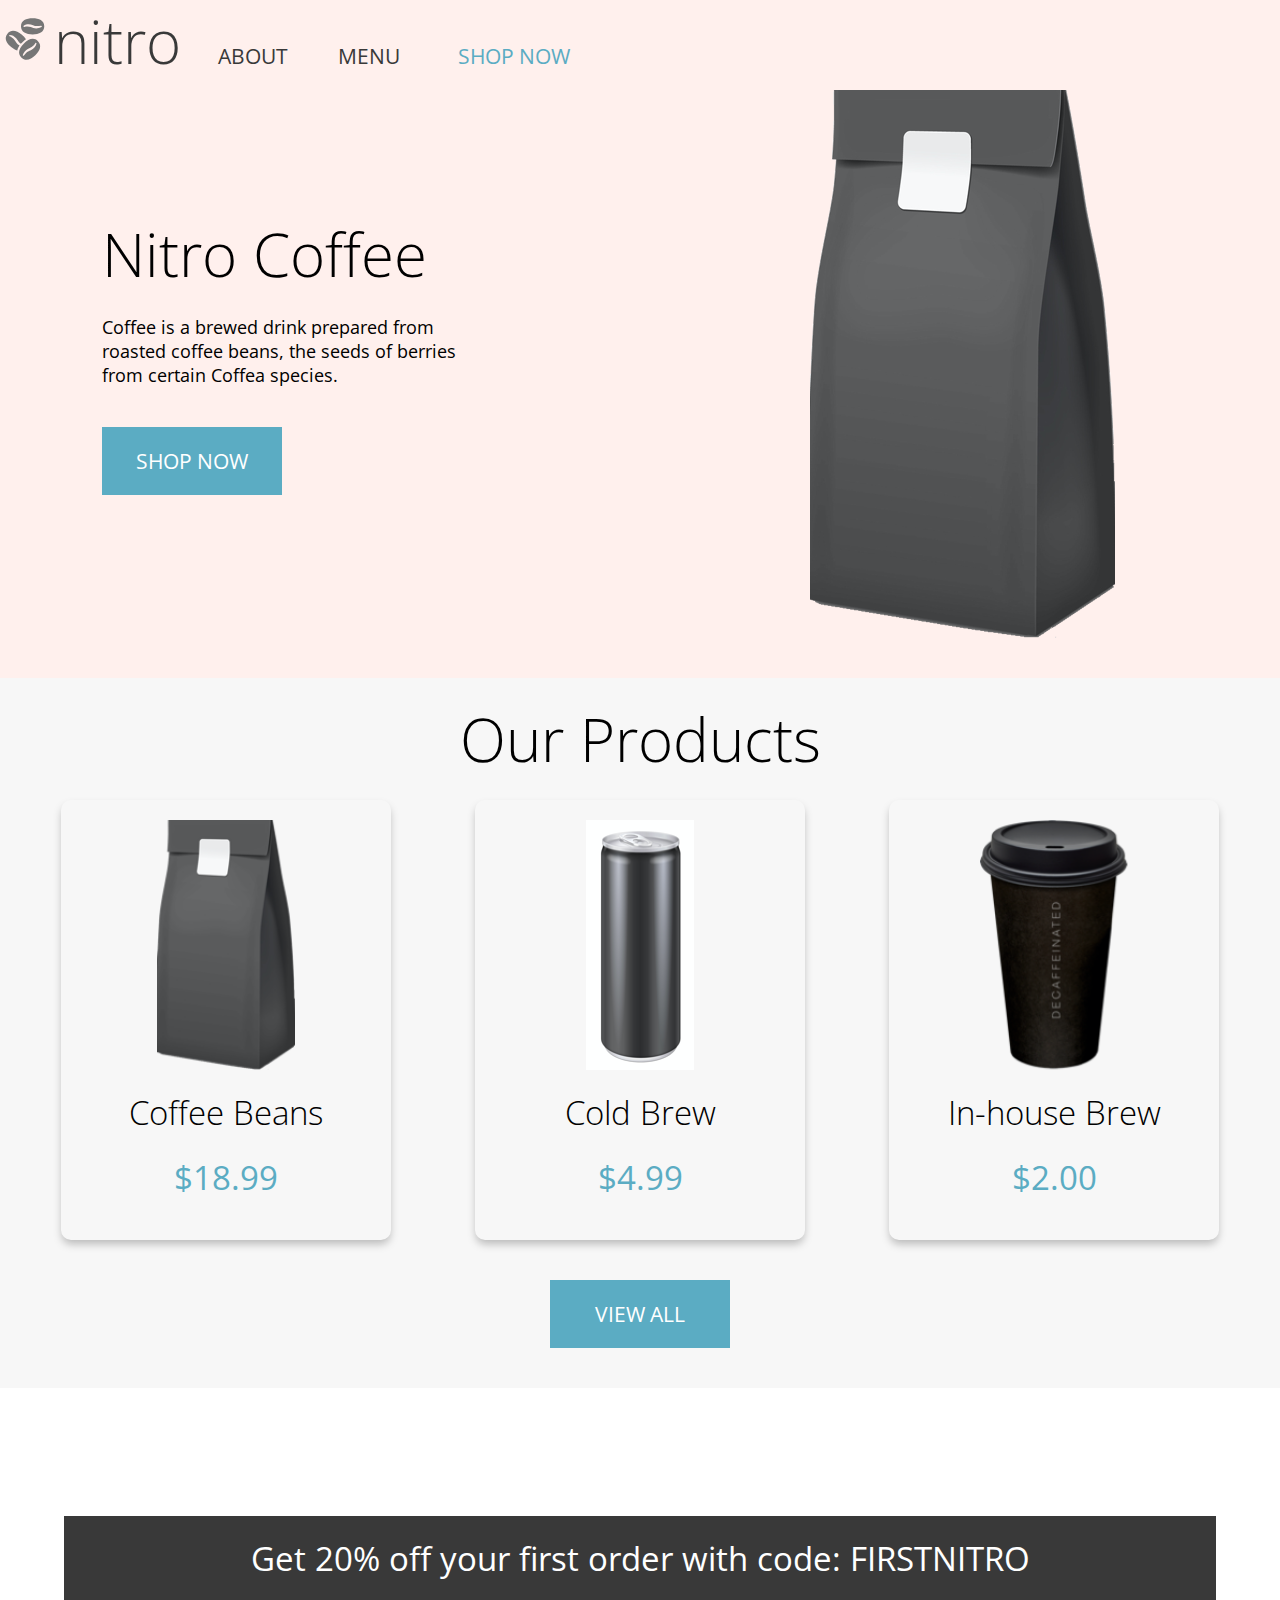
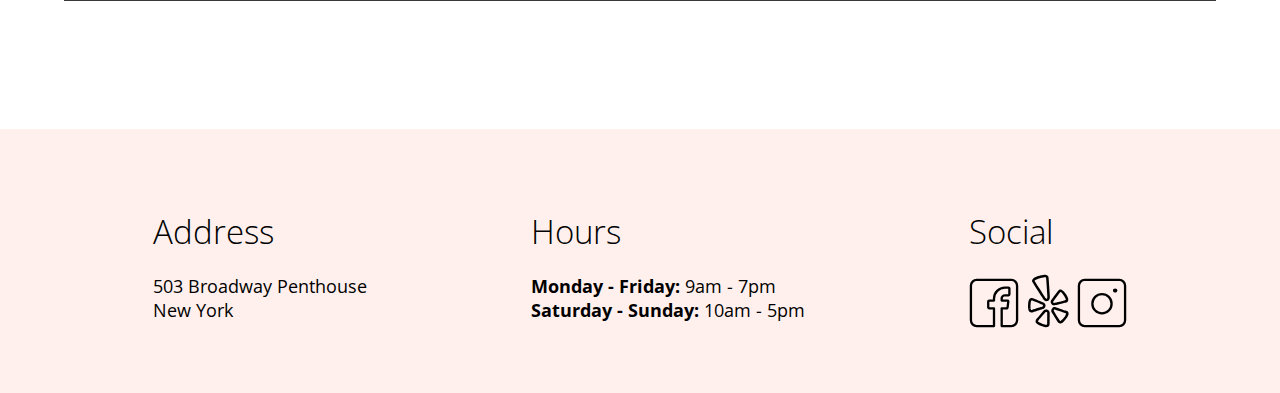
<file: index.html>
<!DOCTYPE html>
<html lang="en">

<head>
  <meta charset="UTF-8" >
  <meta name="viewport" content="width=device-width, initial-scale=1.0" >
  <meta name="description" content="Landing page for Nitro coffee. An overview of products can be seen." >
  <link href="https://fonts.googleapis.com/css2?family=Open+Sans:ital,wght@0,300;0,400;0,600;0,700;1,400&display=swap"
    rel="stylesheet" >
  <title>Coffee Shop - Home</title>
  <link href="./css/global.css" rel="stylesheet" >
  <link href="./css/landing.css" rel="stylesheet" >
</head>

<body>
  <header>
    <nav class="nav-bar">
      <a href="./index.html"><img class="nav-bar__img" src="./assets/coffee-beans-logo-and-footer.svg"
          alt="coffee bean logo" ></a>
      <h2 class="nav-bar__title">
        <a class="nav-bar__title-link" href="">nitro</a>
      </h2>
      <ul class="nav-bar__list">
        <li class="nav-bar__list__item">
          <a class="nav-bar__nav-link" href="./index.html">About</a>
        </li>
        <li class="nav-bar__list__item">
          <a class="nav-bar__nav-link" href="./pages/menu.html">Menu</a>
        </li>
        <li class="nav-bar__list__item">
          <a class="nav-bar__nav-link nav-bar__nav-link--highlighted" href="./pages/menu.html">Shop Now</a>
        </li>
      </ul>
    </nav>
    <section class="banner">
      <div class="banner-card">
        <h1 class="banner-card__title">Nitro Coffee</h1>
        <p class="banner-card__description">
          Coffee is a brewed drink prepared from roasted coffee beans, the
          seeds of berries from certain Coffea species.
        </p>
        <a class="btn btn--tight" href="./pages/menu.html">Shop Now</a>
      </div>
      <img class="banner__img" src="./assets/coffeebeans-hero.png" alt="coffee bag" >
    </section>
  </header>

  <main>
    <section class="product-cards">
      <h2 class="product-cards__title">Our Products</h2>
      <div class="product-card">
        <img class="product-card__img" src="./assets/coffeebeans.png" alt="coffee beans" >
        <h3 class="product-card__title">Coffee Beans</h3>
        <p class="product-card__price">$18.99</p>
      </div>
      <div class="product-card">
        <img class="product-card__img" src="./assets/coldbrew.png" alt="cold brew" >
        <h3 class="product-card__title">Cold Brew</h3>
        <p class="product-card__price">$4.99</p>
      </div>
      <div class="product-card">
        <img class="product-card__img" src="./assets/inhousebrew.png" alt="in-house brew" >
        <h3 class="product-card__title">In-house Brew</h3>
        <p class="product-card__price">$2.00</p>
      </div>
      <a class="btn" href="./pages/menu.html#menu">VIEW ALL</a>
    </section>

    <aside class="discount">
      <p class="discount__message">Get 20% off your first order with code: <span class="discount__message--caps">FirstNitro</span></p>
    </aside>
  </main>

  <footer class="footer-container">
    <section class="footer-card">
      <h3 class="footer-card__title">Address</h3>
      <p class="footer-card__description">503 Broadway Penthouse</p>
      <p class="footer-card__description">New York</p>
    </section>
    <section class="footer-card">
      <h3 class="footer-card__title">Hours</h3>
      <p class="footer-card__description"><span class="footer-card__description--bold">Monday - Friday:</span> 9am - 7pm
      </p>
      <p class="footer-card__description"><span class="footer-card__description--bold">Saturday - Sunday:</span> 10am -
        5pm</p>
    </section>
    <section class="footer-card">
      <h3 class="footer-card__title">Social</h3>
      <a href="https://www.facebook.com"><img class="footer-card__img" src="./assets/Facebook-Icon.svg" alt="facebook" ></a>
      <a href="https://www.yelp.com"><img class="footer-card__img" src="./assets/Yelp-Icon.svg" alt="yelp" ></a>
      <a href="https://www.instagram.com"><img class="footer-card__img" src="./assets/Instagram-Icon.svg" alt="instagram" ></a>
    </section>
  </footer>
</body>

</html>
</file>
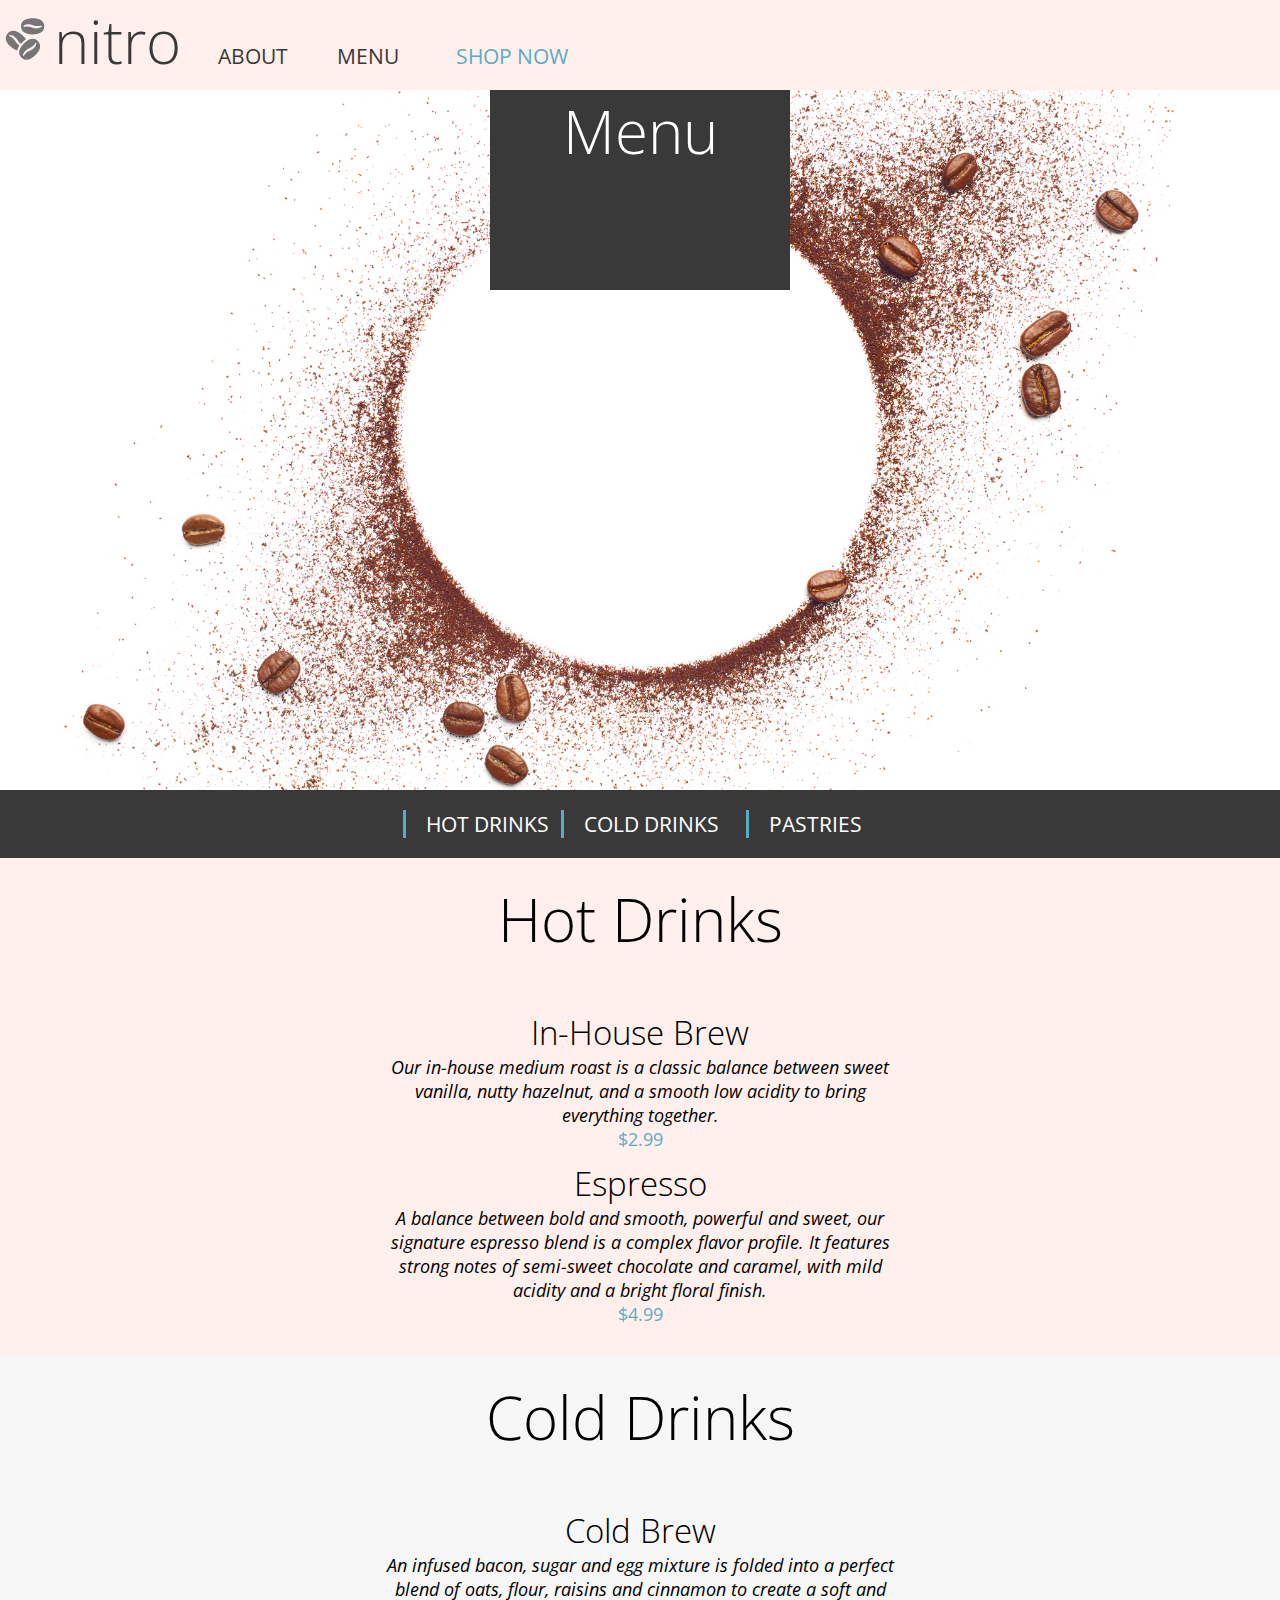
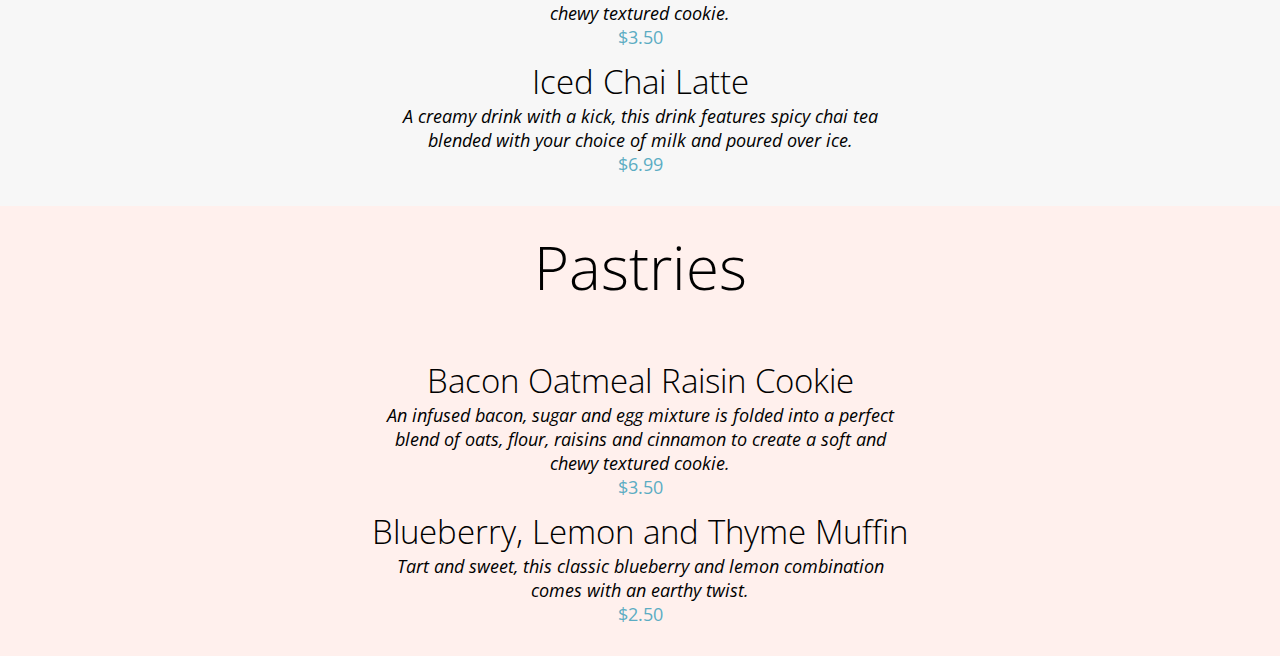
<file: pages/menu.html>
<!DOCTYPE html>
<html lang="en">

<head>
  <meta charset="UTF-8" >
  <meta name="viewport" content="width=device-width, initial-scale=1.0" >
  <meta name="description" content="All products for purchase are displayed, along with the price and description">
  <link href="https://fonts.googleapis.com/css2?family=Open+Sans:ital,wght@0,300;0,400;0,600;0,700;1,400&display=swap"
    rel="stylesheet" >
  <title>Coffee Shop - Menu</title>
  <link href="../css/global.css" rel="stylesheet" >
  <link href="../css/menu.css" rel="stylesheet" >
</head>

<body>
  <header>
    <nav class="nav-bar">
      <a href="../index.html"><img class="nav-bar__img" src="../assets/coffee-beans-logo-and-footer.svg"
          alt="coffee bean logo" ></a>
      <h2 class="nav-bar__title">
        <a href="" class="nav-bar__title-link">nitro</a>
      </h2>
      <ul class="nav-bar__list">
        <li class="nav-bar__list__item">
          <a class="nav-bar__nav-link" href="../index.html">About</a>
        </li>
        <li class="nav-bar__list__item">
          <a class="nav-bar__nav-link" href="#menu">Menu</a>
        </li>
        <li class="nav-bar__list__item">
          <a class="nav-bar__nav-link nav-bar__nav-link--highlighted" href="#menu">Shop Now</a>
        </li>
      </ul>
      <div class="nav-bar__hero">
        <h1 class="nav-bar__hero-title">Menu</h1>
      </div>
      <div class="nav-bar__drinks">
        <ul class="nav-bar__drinks-list">
          <li class="nav-bar__drinks-list__item">
            <a class="nav-bar__nav-link nav-bar__nav-link--sub-menu" href="#hot-drinks">Hot Drinks</a>
          </li>
          <li class="nav-bar__drinks-list__item">
            <a class="nav-bar__nav-link nav-bar__nav-link--sub-menu" href="#cold-drinks">Cold Drinks</a>
          </li>
          <li class="nav-bar__drinks-list__item">
            <a class="nav-bar__nav-link nav-bar__nav-link--sub-menu" href="#pastries">Pastries</a>
          </li>
        </ul>
      </div>
    </nav>
  </header>
  <main id="menu">
    <section id="hot-drinks" class="menu-items">
      <h2 class="menu-items__title">Hot Drinks</h2>
      <div>
        <h3 class="menu-item__title">In-House Brew</h3>
        <p class="menu-item__description">
          Our in-house medium roast is a classic balance between sweet
          vanilla, nutty hazelnut, and a smooth low acidity to bring
          everything together.
        </p>
        <p class="menu-item__price">$2.99</p>
      </div>
      <div>
        <h3 class="menu-item__title">Espresso</h3>
        <p class="menu-item__description">
          A balance between bold and smooth, powerful and sweet, our signature
          espresso blend is a complex flavor profile. It features strong notes
          of semi-sweet chocolate and caramel, with mild acidity and a bright
          floral finish.
        </p>
        <p class="menu-item__price">$4.99</p>
      </div>
    </section>

    <section id="cold-drinks" class="menu-items menu-items--white">
      <h2 class="menu-items__title">Cold Drinks</h2>
      <div class="menu-item">
        <h3 class="menu-item__title">Cold Brew</h3>
        <p class="menu-item__description">
          An infused bacon, sugar and egg mixture is folded into a perfect
          blend of oats, flour, raisins and cinnamon to create a soft and
          chewy textured cookie.
        </p>
        <p class="menu-item__price">$3.50</p>
      </div>
      <div>
        <h3 class="menu-item__title">Iced Chai Latte</h3>
        <p class="menu-item__description">
          A creamy drink with a kick, this drink features spicy chai tea
          blended with your choice of milk and poured over ice.
        </p>
        <p class="menu-item__price">$6.99</p>
      </div>
    </section>

    <section id="pastries" class="menu-items">
      <h2 class="menu-items__title">Pastries</h2>
      <div class="menu-item">
        <h3 class="menu-item__title">Bacon Oatmeal Raisin Cookie</h3>
        <p class="menu-item__description">
          An infused bacon, sugar and egg mixture is folded into a perfect
          blend of oats, flour, raisins and cinnamon to create a soft and
          chewy textured cookie.
        </p>
        <p class="menu-item__price">$3.50</p>
      </div>
      <div class="menu-item">
        <h3 class="menu-item__title">Blueberry, Lemon and Thyme Muffin</h3>
        <p class="menu-item__description">
          Tart and sweet, this classic blueberry and lemon combination comes
          with an earthy twist.
        </p>
        <p class="menu-item__price">$2.50</p>
      </div>
    </section>
  </main>
</body>

</html>
</file>
<file: css/global.css>
/* ---- Default Styling ---- */
* {
    margin: 0;
    padding: 0;
    box-sizing: border-box;
}

body {
    font-family: 'Open Sans';
    font-weight: 400;
}

h1, h2 {
    font-size: 3.75rem;
    font-weight: 300;
}

h3 {
    font-size: 2.0625rem;
    font-weight: 300;
}

ul {
    list-style-type: none;
}

a {
    text-decoration: none;
}

p {
    font-size: 1.125rem;
    font-weight: 400;
}

/* ---- Header ---- */
.nav-bar {
    background-color: #FFF0ED;
}

.nav-bar__img {
    width: 50px;
}

.nav-bar__title {
    width: 160px;
}

.nav-bar__title-link, .nav-bar__title-link:visited {
    color: #393939;
}

.nav-bar__title, .nav-bar__list, .nav-bar__list__item {
    display: inline-block;
}

.nav-bar__list {
    width: 400px;
    margin-bottom: 1.25rem;
}

.nav-bar__list__item {
    width: 115px;
}

.nav-bar__nav-link, .nav-bar__nav-link:visited  {
    text-decoration: none;
    font-size: 1.3125rem;
    font-weight: 400px;
    color:#393939;
    text-transform: uppercase;
}

.nav-bar__nav-link--highlighted, .nav-bar__nav-link--highlighted:visited {
    color: #5BACC3;
}
</file>
<file: css/landing.css>
/* ---- Header ---- */
.nav-bar__list {
    font-size: 1.3125rem;
    font-weight: 400;
}

.banner {
    background-color: #FFF0ED;
    padding-bottom: 2.5rem;
}

.banner-card {
    width: 55%;
    display: inline-block;
    vertical-align: middle;
    margin-left: 8%;
}

.banner__img {
    display: inline-block;
    vertical-align: middle;
}

.banner-card__description {
    width: 380px;
    margin: 1.25rem 0;
}

/* ---- Main ---- */
.product-cards {
    background-color: #F7F7F7;
    padding: 1.25rem 0;
    text-align: center;
}

.product-cards__title {
    text-align: center;

}

.product-card {
    display: inline-block;
    width: 330px;
    height: 440px;
    padding: 1.25rem;
    margin: 1.25rem 2.5rem;
    border-radius: 10px;
    box-shadow: 0 5px 9px -1px rgba(0, 0, 0, 0.25);
}

.product-card__img {
    display: block;
    height: 250px;
    margin: 0 auto;
}

.product-card__title {
    text-align: center;
    margin: 1.25rem 0;
}

.product-card__price {
    color: #5BACC3;
    font-size: 2.0625rem;
    text-align: center;
}

.discount{ 
    background-color: #393939;
    width: 90%;
    color: #fff;
    margin: 10% auto;
}

.discount__message {
    text-align: center;
    font-size: 2.0625rem;
    padding: 1.25rem;
    margin-top: 0;
}

.discount__message--caps {
    text-transform: uppercase;
}

/* ---- Footer ---- */
.footer-container {
    background-color: #FFF0ED;
    text-align: center;
}

.footer-card {
    display: inline-block;
    padding: 2.5rem;
    margin: 1.25rem 2.5rem;
    text-align: left;
    vertical-align: top;
}

.footer-card__title {
    margin: 1.25rem 0;
}

.footer-card__description--bold {
    font-weight: bold;
}

.footer-card__img {
    width: 50px;
}

/* ---- Shared ---- */
.btn {
    font-size: 1.3125rem;
    font-weight: 400;
    display: block;
    width: 180px;
    padding: 1.25rem;
    margin: 1.25rem auto;
    border-style: none;
    background-color: #5BACC3;
    color: #fff;
    text-transform: uppercase;
    text-align: center;
}

.btn--tight {
    display: inline-block;
}
</file>
<file: css/menu.css>
/* ---- Header ---- */
.nav-bar__hero {
    height: 700px;
    background-image: url("../assets/coffee-circle.jpg");
    background-size: cover;
    background-position: center;
    width: 100%;
}

.nav-bar__hero-title {
    background-color: #393939;
    text-align: center;
    color: #fff;
    width: 300px;
    height: 200px;
    margin: 0 auto;
}

.nav-bar__drinks {
    background-color: #393939;
}

.nav-bar__drinks-list {
    width: 100%;
    color: #fff;
    width: 500px;
    margin: 0 auto;
    text-align: center;
}

.nav-bar__drinks-list__item {
    width: 160px;
    display: inline-block;
    padding-top: 1.25rem;
    padding-bottom: 1.25rem;
}

.nav-bar__nav-link--sub-menu, .nav-bar__nav-link--sub-menu:visited {
    color: #fff;
    padding-left: 1.25rem;
    border-left: 3px solid #5BACC3;
}

/* ---- Main ---- */
.menu-items {
    background-color: #FFF0ED;
    padding: 1.25rem 0;
}

.menu-items--white {
    background-color: #F7F7F7;
}

.menu-items__title {
    text-align: center;
    margin-bottom: 3.125rem
}

.menu-item__title {
    text-align: center;
}

.menu-item__description {
    width: 40%;
    font-style: italic;
    font-weight: 400;
    text-align: center;
    margin: 0 auto;
}

.menu-item__price {
    text-align: center;
    color: #5BACC3;
    margin-bottom: .625rem;
}
</file>
